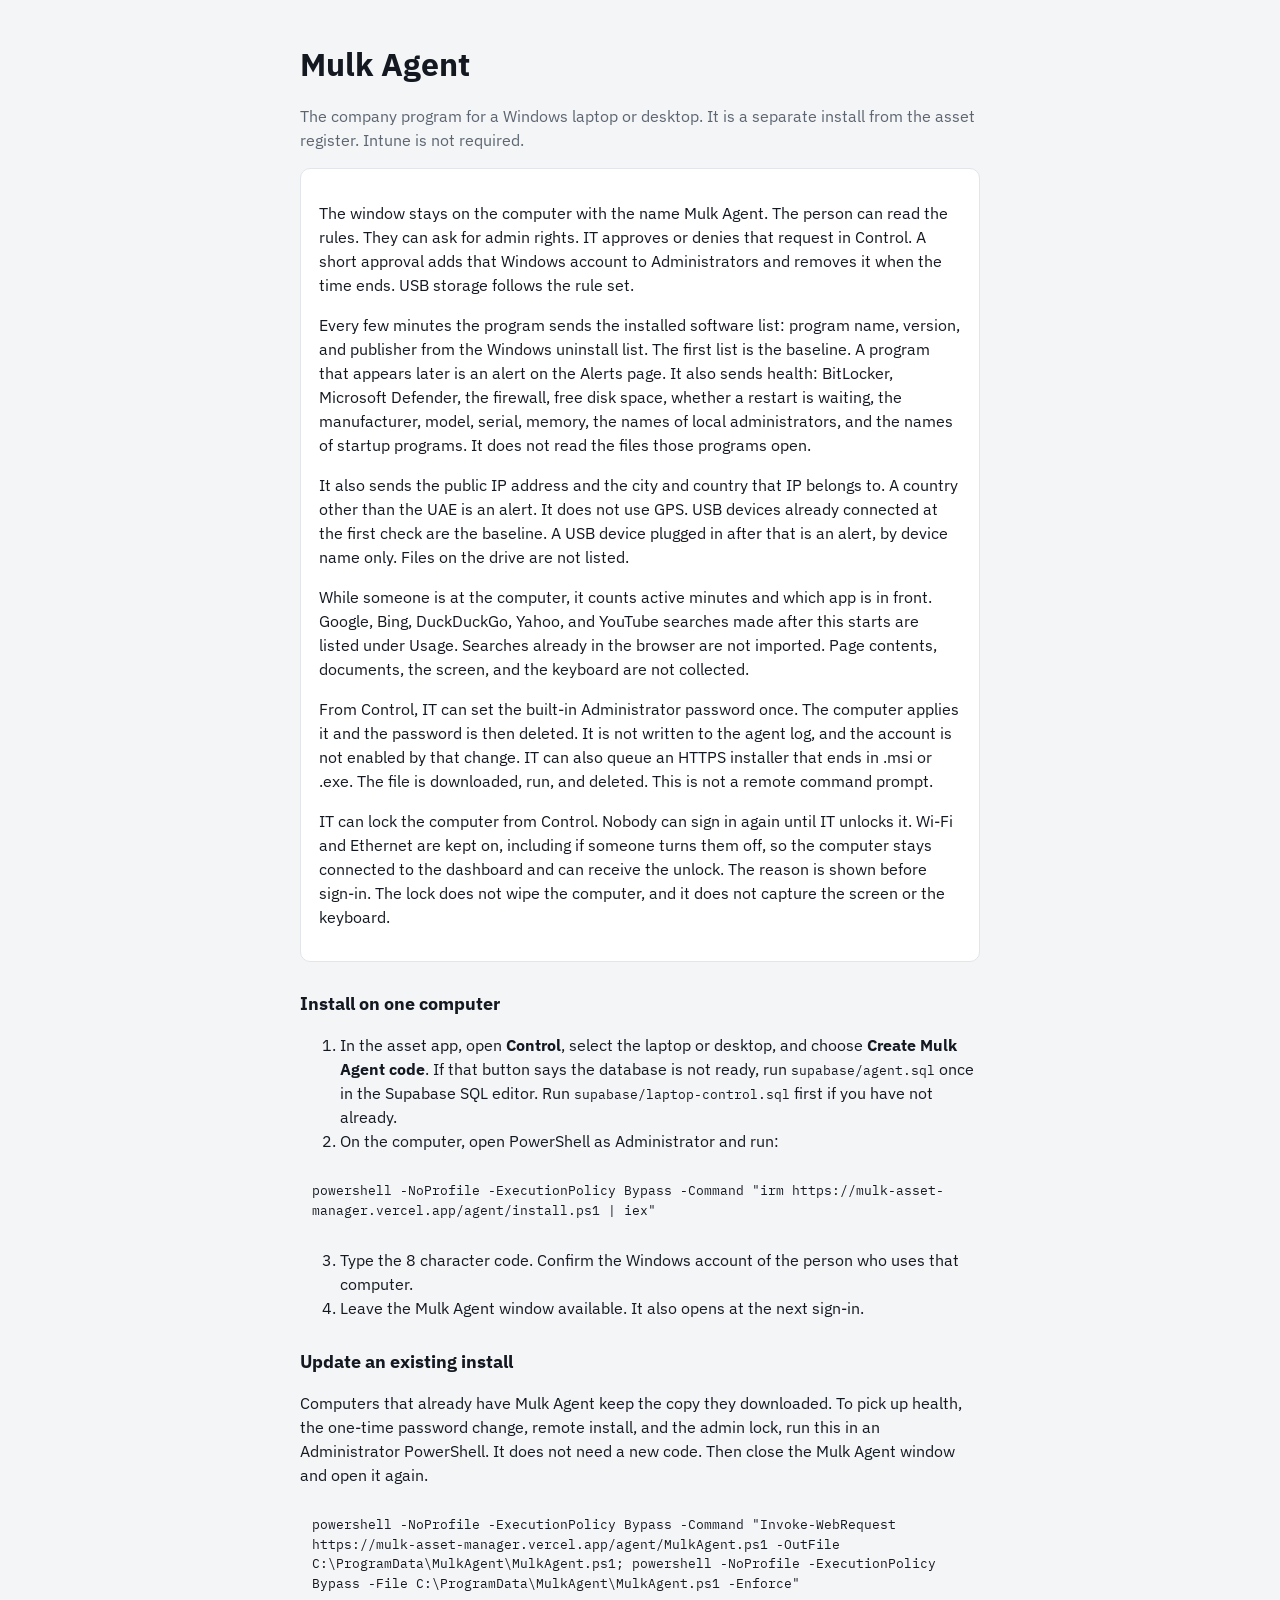
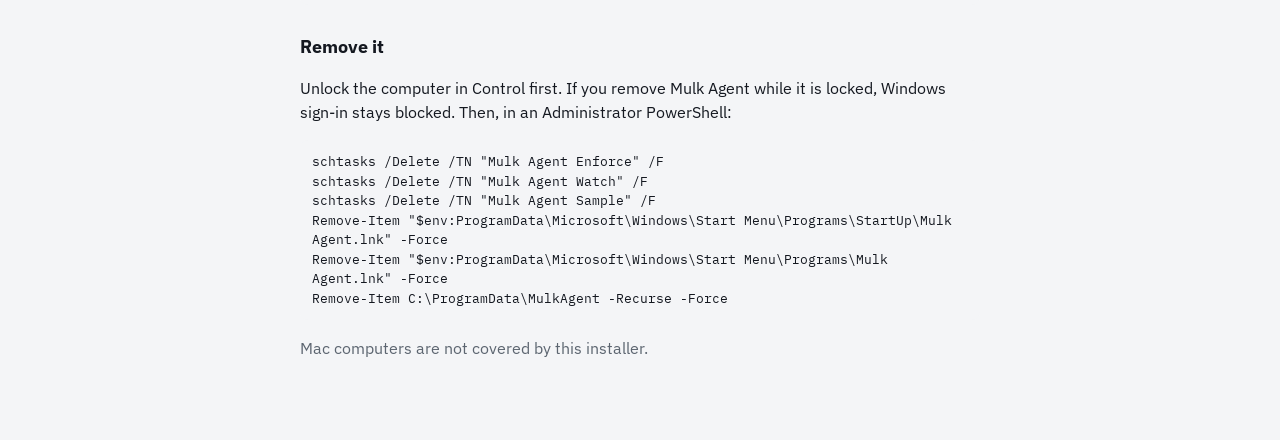
<file: public/agent/index.html>
<!doctype html>
<html lang="en">
<head>
  <meta charset="utf-8">
  <meta name="viewport" content="width=device-width, initial-scale=1">
  <title>Mulk Agent</title>
  <link rel="preconnect" href="https://fonts.googleapis.com">
  <link href="https://fonts.googleapis.com/css2?family=IBM+Plex+Sans:wght@400;500;600&family=IBM+Plex+Mono&display=swap" rel="stylesheet">
  <style>
    :root { color-scheme: light; --ink: #141820; --muted: #5c6570; --line: #e2e5ea; --accent: #0e5e56; --bg: #f4f5f7; --panel: #fff; }
    * { box-sizing: border-box; }
    body { margin: 0; font: 16px/1.5 "IBM Plex Sans", sans-serif; background: var(--bg); color: var(--ink); }
    main { max-width: 720px; margin: 0 auto; padding: 40px 20px 64px; }
    h1 { font-size: 32px; margin: 0 0 8px; }
    h2 { font-size: 18px; margin: 28px 0 8px; }
    p, li { color: var(--ink); }
    .muted { color: var(--muted); }
    .card { background: var(--panel); border: 1px solid var(--line); border-radius: 10px; padding: 16px 18px; margin-top: 16px; }
    code, pre { font-family: "IBM Plex Mono", ui-monospace, monospace; font-size: 13px; }
    pre { white-space: pre-wrap; background: #f4f5f7; border-radius: 8px; padding: 12px; }
    a { color: var(--accent); }
  </style>
</head>
<body>
  <main>
    <h1>Mulk Agent</h1>
    <p class="muted">The company program for a Windows laptop or desktop. It is a separate install from the asset register. Intune is not required.</p>
    <div class="card">
      <p>The window stays on the computer with the name Mulk Agent. The person can read the rules. They can ask for admin rights. IT approves or denies that request in Control. A short approval adds that Windows account to Administrators and removes it when the time ends. USB storage follows the rule set.</p>
      <p>Every few minutes the program sends the installed software list: program name, version, and publisher from the Windows uninstall list. The first list is the baseline. A program that appears later is an alert on the Alerts page. It also sends health: BitLocker, Microsoft Defender, the firewall, free disk space, whether a restart is waiting, the manufacturer, model, serial, memory, the names of local administrators, and the names of startup programs. It does not read the files those programs open.</p>
      <p>It also sends the public IP address and the city and country that IP belongs to. A country other than the UAE is an alert. It does not use GPS. USB devices already connected at the first check are the baseline. A USB device plugged in after that is an alert, by device name only. Files on the drive are not listed.</p>
      <p>While someone is at the computer, it counts active minutes and which app is in front. Google, Bing, DuckDuckGo, Yahoo, and YouTube searches made after this starts are listed under Usage. Searches already in the browser are not imported. Page contents, documents, the screen, and the keyboard are not collected.</p>
      <p>From Control, IT can set the built-in Administrator password once. The computer applies it and the password is then deleted. It is not written to the agent log, and the account is not enabled by that change. IT can also queue an HTTPS installer that ends in .msi or .exe. The file is downloaded, run, and deleted. This is not a remote command prompt.</p>
      <p>IT can lock the computer from Control. Nobody can sign in again until IT unlocks it. Wi-Fi and Ethernet are kept on, including if someone turns them off, so the computer stays connected to the dashboard and can receive the unlock. The reason is shown before sign-in. The lock does not wipe the computer, and it does not capture the screen or the keyboard.</p>
    </div>
    <h2>Install on one computer</h2>
    <ol>
      <li>In the asset app, open <strong>Control</strong>, select the laptop or desktop, and choose <strong>Create Mulk Agent code</strong>. If that button says the database is not ready, run <code>supabase/agent.sql</code> once in the Supabase SQL editor. Run <code>supabase/laptop-control.sql</code> first if you have not already.</li>
      <li>On the computer, open PowerShell as Administrator and run:</li>
    </ol>
    <pre>powershell -NoProfile -ExecutionPolicy Bypass -Command "irm https://mulk-asset-manager.vercel.app/agent/install.ps1 | iex"</pre>
    <ol start="3">
      <li>Type the 8 character code. Confirm the Windows account of the person who uses that computer.</li>
      <li>Leave the Mulk Agent window available. It also opens at the next sign-in.</li>
    </ol>
    <h2>Update an existing install</h2>
    <p>Computers that already have Mulk Agent keep the copy they downloaded. To pick up health, the one-time password change, remote install, and the admin lock, run this in an Administrator PowerShell. It does not need a new code. Then close the Mulk Agent window and open it again.</p>
    <pre>powershell -NoProfile -ExecutionPolicy Bypass -Command "Invoke-WebRequest https://mulk-asset-manager.vercel.app/agent/MulkAgent.ps1 -OutFile C:\ProgramData\MulkAgent\MulkAgent.ps1; powershell -NoProfile -ExecutionPolicy Bypass -File C:\ProgramData\MulkAgent\MulkAgent.ps1 -Enforce"</pre>
    <h2>Remove it</h2>
    <p>Unlock the computer in Control first. If you remove Mulk Agent while it is locked, Windows sign-in stays blocked. Then, in an Administrator PowerShell:</p>
    <pre>schtasks /Delete /TN "Mulk Agent Enforce" /F
schtasks /Delete /TN "Mulk Agent Watch" /F
schtasks /Delete /TN "Mulk Agent Sample" /F
Remove-Item "$env:ProgramData\Microsoft\Windows\Start Menu\Programs\StartUp\Mulk Agent.lnk" -Force
Remove-Item "$env:ProgramData\Microsoft\Windows\Start Menu\Programs\Mulk Agent.lnk" -Force
Remove-Item C:\ProgramData\MulkAgent -Recurse -Force</pre>
    <p class="muted">Mac computers are not covered by this installer.</p>
  </main>
</body>
</html>
</file>
